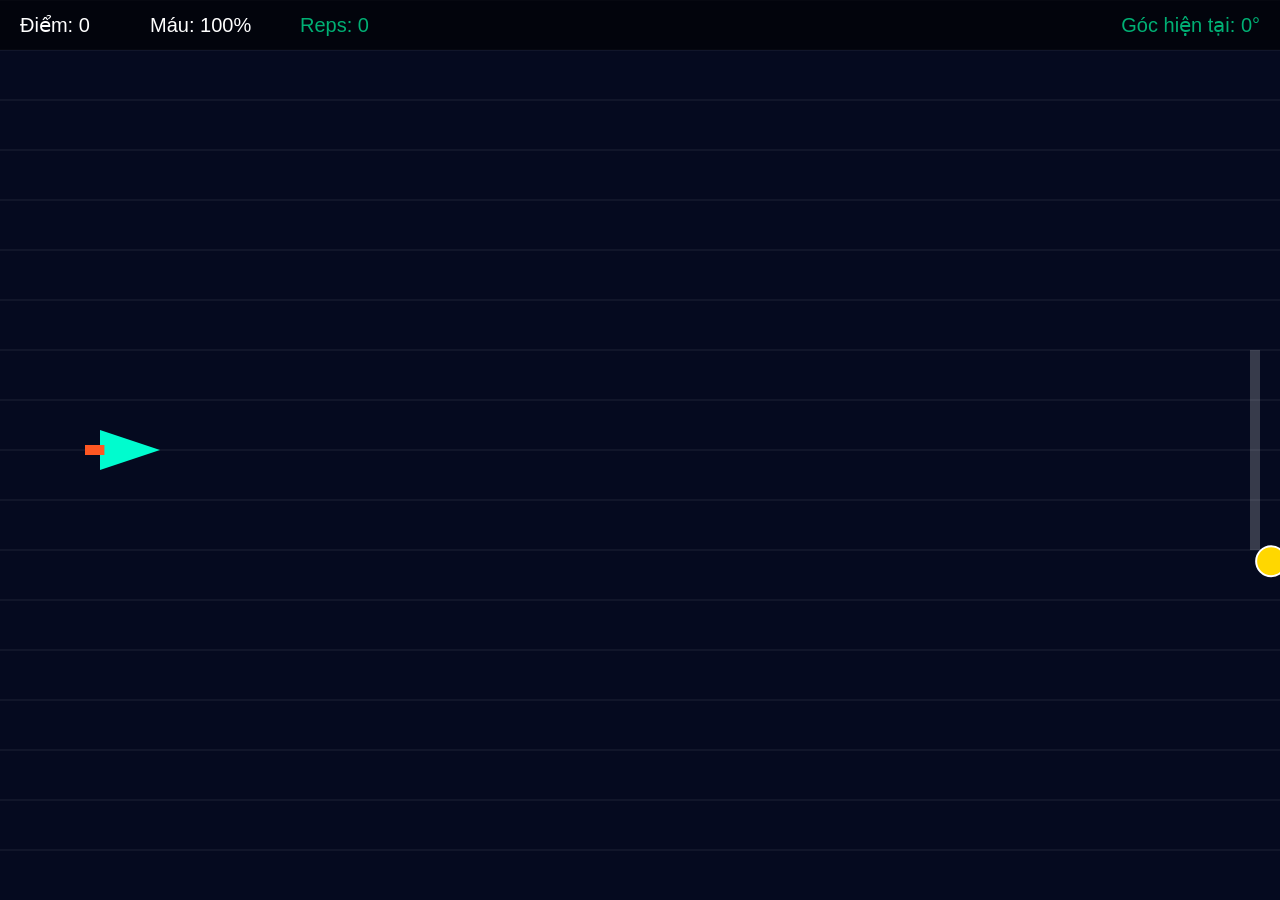
<file: index.html>
<!DOCTYPE html>
<html lang="vi">
<head>
    <meta charset="UTF-8">
    <meta name="viewport" content="width=device-width, initial-scale=1.0">
    <title>Phi Thuyền Không Gian - Dynamic ROM</title>
    <link rel="stylesheet" href="style.css">
</head>
<body>
    <div id="game-container">
        <canvas id="gameCanvas"></canvas>
        
        <div id="end-screen" class="hidden">
            <h2>HOÀN THÀNH BÀI TẬP</h2>
            <div class="stats-grid">
                <div class="stat-box">
                    <span class="stat-label">Điểm số</span>
                    <span class="stat-value" id="final-score">0</span>
                </div>
                <div class="stat-box">
                    <span class="stat-label">Số lần lặp (REPS)</span>
                    <span class="stat-value" id="final-reps">0</span>
                </div>
                <div class="stat-box">
                    <span class="stat-label">Peak ROM</span>
                    <span class="stat-value" id="final-peak-rom">0°</span>
                </div>
                <div class="stat-box">
                    <span class="stat-label">ROM Trung bình</span>
                    <span class="stat-value" id="final-avg-rom">0°</span>
                </div>
            </div>
            <button id="btn-export">Xuất Dữ Liệu Bệnh Án</button>
        </div>
    </div>

    <script src="game.js"></script>
</body>
</html>
</file>
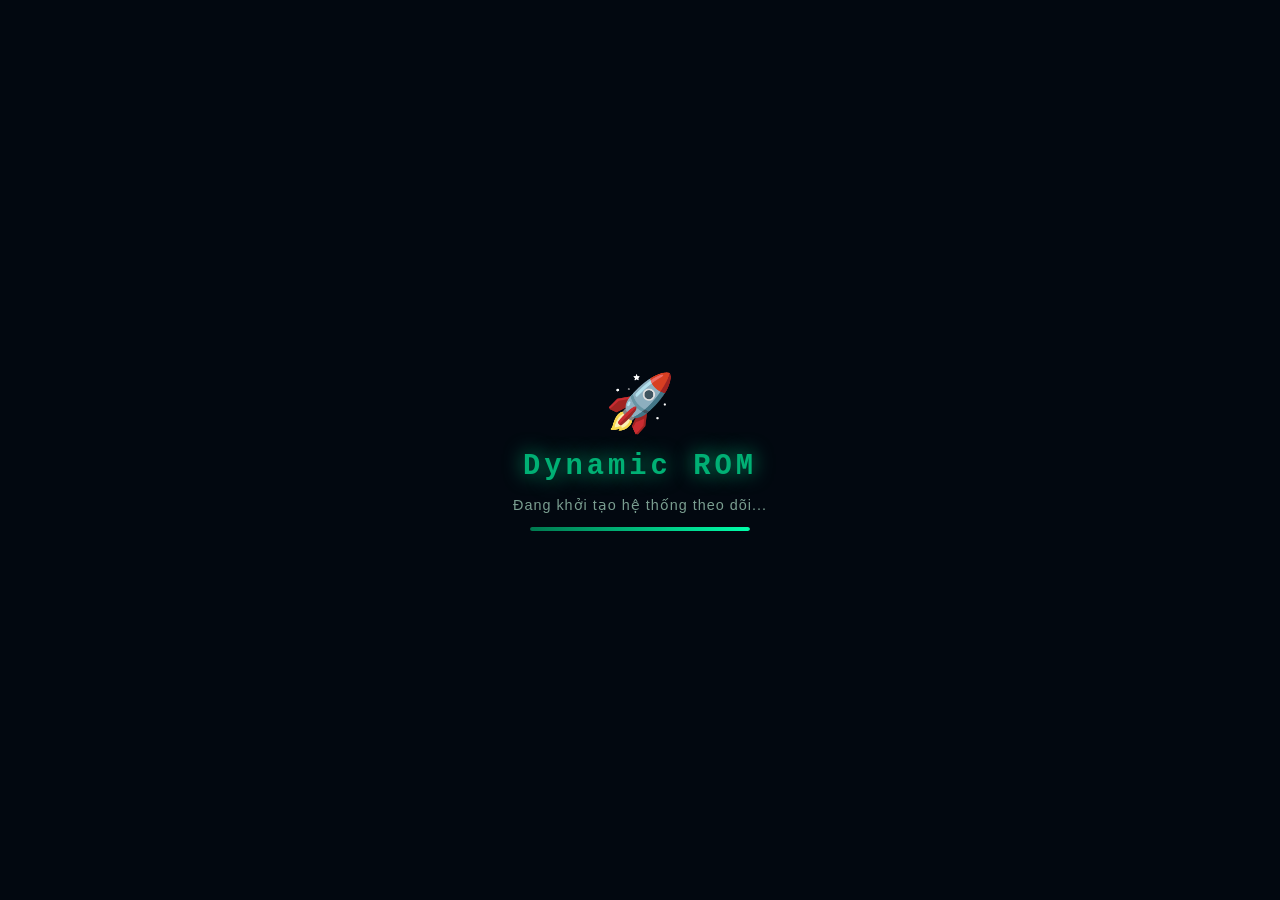
<file: game/game_dynamic.html>
<!DOCTYPE html>
<html lang="vi">
	<head>
		<meta charset="UTF-8" />
		<meta name="viewport" content="width=device-width, initial-scale=1.0" />
		<title>Phi Thuyền Không Gian – Dynamic ROM</title>
		<link rel="stylesheet" href="style.css" />
	</head>
	<body>

		<!--
       GAME CANVAS -->
		<canvas id="gameCanvas"></canvas>

		<!--
       MÀNG HÌNH TỔNG KẾT (Overlay – mặc định ẩn) -->
		<div id="summaryOverlay" class="hidden">

			<div class="summary-card">

				<!-- Header -->
				<div class="summary-header">
					<div class="header-icon">
						<svg viewBox="0 0 40 40" fill="none" xmlns="http://www.w3.org/2000/svg">
							<circle cx="20" cy="20" r="18" stroke="#00b074" stroke-width="2"/>
							<path d="M12 20h4l3-7 4 14 3-10 3 3h4" stroke="#00b074" stroke-width="2"
								  stroke-linecap="round" stroke-linejoin="round"/>
						</svg>
					</div>
					<div>
						<h1 class="summary-title">Kết Quả Phục Hồi</h1>
						<p class="summary-subtitle">Dynamic ROM – RehabTrack System</p>
					</div>
					<div class="session-badge">PHIÊN HOÀN TẤT</div>
				</div>

				<!-- Divider -->
				<div class="divider"></div>

				<!-- Stats Grid -->
				<div class="stats-grid">

					<div class="stat-card accent">
						<div class="stat-icon">🏆</div>
						<div class="stat-label">Điểm Số</div>
						<div class="stat-value" id="res-score">0</div>
						<div class="stat-unit">pts</div>
					</div>

					<div class="stat-card">
						<div class="stat-icon">🔄</div>
						<div class="stat-label">Số Lần Lặp</div>
						<div class="stat-value" id="res-reps">0</div>
						<div class="stat-unit">reps</div>
					</div>

					<div class="stat-card">
						<div class="stat-icon">📈</div>
						<div class="stat-label">Peak ROM</div>
						<div class="stat-value" id="res-peak">0°</div>
						<div class="stat-unit">góc tối đa</div>
					</div>

					<div class="stat-card">
						<div class="stat-icon">📊</div>
						<div class="stat-label">ROM Trung Bình</div>
						<div class="stat-value" id="res-avg">0°</div>
						<div class="stat-unit">trung bình</div>
					</div>

					<div class="stat-card">
						<div class="stat-icon">⏱️</div>
						<div class="stat-label">Thời Gian</div>
						<div class="stat-value" id="res-time">0s</div>
						<div class="stat-unit">phiên</div>
					</div>

					<div class="stat-card">
						<div class="stat-icon">⭐</div>
						<div class="stat-label">Đánh Giá</div>
						<div class="stat-value" id="res-grade">–</div>
						<div class="stat-unit">mức độ</div>
					</div>

				</div>

				<!-- ROM Progress Bar -->
				<div class="rom-progress-section">
					<div class="rom-label">
						<span>Tiến Độ ROM</span>
						<span id="res-rom-pct">0%</span>
					</div>
					<div class="rom-bar-track">
						<div class="rom-bar-fill" id="res-rom-bar"></div>
						<div class="rom-bar-target" id="res-rom-target"></div>
					</div>
					<div class="rom-bar-marks">
						<span>0°</span>
						<span>70°</span>
						<span>140°</span>
					</div>
				</div>

				<!-- Divider -->
				<div class="divider"></div>

				<!-- Actions -->
				<div class="action-row">
					<button class="btn-primary" onclick="restartGame()">
						↺ Chơi Lại
					</button>
				</div>

				<!-- Export feedback -->
				<div id="exportFeedback" class="export-feedback hidden">
					✓ Dữ liệu đã được gửi thành công về hệ thống
				</div>

			</div>
		</div>

		<!--
       LOADING SCREEN -->
		<div id="loadingScreen">
			<div class="loading-content">
				<div class="loading-ship">🚀</div>
				<h2>Dynamic ROM</h2>
				<p>Đang khởi tạo hệ thống theo dõi...</p>
				<div class="loading-bar">
					<div class="loading-fill"></div>
				</div>
			</div>
		</div>

		<script src="game_dynamic.js"></script>
	</body>
</html>
</file>
<file: style.css>
﻿* {
    margin: 0;
    padding: 0;
    box-sizing: border-box;
}

body, html {
    width: 100%;
    height: 100%;
    overflow: hidden;
    background-color: #050a1f; /* Màu nền vũ trụ */
    font-family: 'Segoe UI', Tahoma, Geneva, Verdana, sans-serif;
    color: white;
}

#game-container {
    position: relative;
    width: 100vw;
    height: 100vh;
}

canvas {
    display: block;
    width: 100%;
    height: 100%;
}

/* UI Màn hình kết thúc */
#end-screen {
    position: absolute;
    top: 50%;
    left: 50%;
    transform: translate(-50%, -50%);
    background: rgba(10, 25, 47, 0.95);
    border: 2px solid #00b074;
    border-radius: 12px;
    padding: 30px;
    text-align: center;
    box-shadow: 0 0 20px rgba(0, 176, 116, 0.4);
    min-width: 400px;
    z-index: 10;
}

#end-screen h2 {
    color: #00b074;
    margin-bottom: 20px;
    letter-spacing: 2px;
}

.stats-grid {
    display: grid;
    grid-template-columns: 1fr 1fr;
    gap: 15px;
    margin-bottom: 25px;
}

.stat-box {
    background: rgba(255, 255, 255, 0.05);
    padding: 15px;
    border-radius: 8px;
    border-left: 4px solid #00b074;
}

.stat-label {
    display: block;
    font-size: 12px;
    color: #8892b0;
    text-transform: uppercase;
}

.stat-value {
    display: block;
    font-size: 24px;
    font-weight: bold;
    color: #e6f1ff;
    margin-top: 5px;
}

button {
    background-color: #00b074;
    color: white;
    border: none;
    padding: 12px 24px;
    font-size: 16px;
    border-radius: 6px;
    cursor: pointer;
    transition: background 0.3s, transform 0.1s;
    font-weight: bold;
}

button:hover {
    background-color: #008a5b;
}

button:active {
    transform: scale(0.95);
}

.hidden {
    display: none !important;
}
</file>
<file: game/style.css>
﻿/* ═══════════════════════════════════════════════════════════════
   RESET & BASE
═══════════════════════════════════════════════════════════════ */
*, *::before, *::after {
  margin: 0;
  padding: 0;
  box-sizing: border-box;
}

:root {
  --accent:       #00b074;
  --accent-glow:  #00ffaa;
  --accent-dark:  #007a50;
  --bg-deep:      #020810;
  --bg-card:      #0d1b2a;
  --bg-card2:     #112233;
  --border:       rgba(0, 176, 116, 0.25);
  --border-light: rgba(255,255,255,0.07);
  --text-primary: #e8f4f0;
  --text-muted:   #7a9e90;
  --danger:       #ff4757;
  --warning:      #ffa502;
  --info:         #1e90ff;
  --gold:         #ffd700;

  --font-display: 'Courier New', 'Lucida Console', monospace;
  --font-body:    'Segoe UI', 'Helvetica Neue', Arial, sans-serif;

  --radius-sm:  6px;
  --radius-md:  12px;
  --radius-lg:  20px;
  --shadow-glow: 0 0 24px rgba(0,176,116,.35), 0 8px 32px rgba(0,0,0,.6);
}

html, body {
  width: 100%;
  height: 100%;
  overflow: hidden;
  background: var(--bg-deep);
  color: var(--text-primary);
  font-family: var(--font-body);
  -webkit-font-smoothing: antialiased;
}

/* ═══════════════════════════════════════════════════════════════
   CANVAS
═══════════════════════════════════════════════════════════════ */
#gameCanvas {
  display: block;
  width: 100vw;
  height: 100vh;
  cursor: crosshair;
}

/* ═══════════════════════════════════════════════════════════════
   UTILITY
═══════════════════════════════════════════════════════════════ */
.hidden { display: none !important; }

/* ═══════════════════════════════════════════════════════════════
   LOADING SCREEN
═══════════════════════════════════════════════════════════════ */
#loadingScreen {
  position: fixed;
  inset: 0;
  background: var(--bg-deep);
  display: flex;
  align-items: center;
  justify-content: center;
  z-index: 200;
  transition: opacity .6s ease;
}

#loadingScreen.fade-out {
  opacity: 0;
  pointer-events: none;
}

.loading-content {
  text-align: center;
  display: flex;
  flex-direction: column;
  align-items: center;
  gap: 14px;
}

.loading-ship {
  font-size: 3.5rem;
  animation: rocketBounce 1s ease-in-out infinite alternate;
}

@keyframes rocketBounce {
  from { transform: translateY(0) rotate(-5deg); }
  to   { transform: translateY(-16px) rotate(5deg); }
}

.loading-content h2 {
  font-family: var(--font-display);
  font-size: 1.8rem;
  color: var(--accent);
  letter-spacing: 4px;
  text-shadow: 0 0 20px var(--accent);
}

.loading-content p {
  color: var(--text-muted);
  font-size: .9rem;
  letter-spacing: 1px;
}

.loading-bar {
  width: 220px;
  height: 4px;
  background: rgba(255,255,255,.08);
  border-radius: 99px;
  overflow: hidden;
}

.loading-fill {
  height: 100%;
  width: 0%;
  background: linear-gradient(90deg, var(--accent-dark), var(--accent-glow));
  border-radius: 99px;
  animation: loadProgress 1.8s ease-in-out forwards;
  box-shadow: 0 0 8px var(--accent-glow);
}

@keyframes loadProgress {
  0%   { width: 0%; }
  70%  { width: 80%; }
  100% { width: 100%; }
}

/* ═══════════════════════════════════════════════════════════════
   SUMMARY OVERLAY (backdrop)
═══════════════════════════════════════════════════════════════ */
#summaryOverlay {
  position: fixed;
  inset: 0;
  background: rgba(2, 8, 16, 0.88);
  backdrop-filter: blur(12px) saturate(0.7);
  display: flex;
  align-items: center;
  justify-content: center;
  z-index: 100;
  animation: overlayIn .4s ease;
}

@keyframes overlayIn {
  from { opacity: 0; }
  to   { opacity: 1; }
}

/* ═══════════════════════════════════════════════════════════════
   SUMMARY CARD
═══════════════════════════════════════════════════════════════ */
.summary-card {
  background: linear-gradient(145deg, #0d1b2a, #0a1520);
  border: 1px solid var(--border);
  border-radius: var(--radius-lg);
  padding: 32px 36px;
  max-width: 640px;
  width: calc(100vw - 40px);
  max-height: calc(100vh - 40px);
  overflow-y: auto;
  box-shadow: var(--shadow-glow);
  animation: cardSlide .4s cubic-bezier(.22,1,.36,1);
  scrollbar-width: thin;
  scrollbar-color: var(--accent-dark) transparent;
}

.summary-card::-webkit-scrollbar { width: 4px; }
.summary-card::-webkit-scrollbar-thumb {
  background: var(--accent-dark);
  border-radius: 99px;
}

@keyframes cardSlide {
  from { transform: translateY(24px) scale(.97); opacity: 0; }
  to   { transform: translateY(0)    scale(1);   opacity: 1; }
}

/* ─── Header ─── */
.summary-header {
  display: flex;
  align-items: center;
  gap: 14px;
  margin-bottom: 4px;
}

.header-icon svg {
  width: 40px;
  height: 40px;
  filter: drop-shadow(0 0 8px var(--accent));
}

.summary-title {
  font-family: var(--font-display);
  font-size: 1.35rem;
  color: var(--text-primary);
  letter-spacing: 2px;
  line-height: 1.2;
}

.summary-subtitle {
  font-size: .72rem;
  color: var(--text-muted);
  letter-spacing: 1px;
  margin-top: 2px;
}

.session-badge {
  margin-left: auto;
  background: linear-gradient(135deg, var(--accent-dark), var(--accent));
  color: #fff;
  font-size: .65rem;
  font-weight: 700;
  letter-spacing: 1.5px;
  padding: 4px 10px;
  border-radius: 99px;
  white-space: nowrap;
  box-shadow: 0 0 14px rgba(0,176,116,.45);
}

/* ─── Divider ─── */
.divider {
  height: 1px;
  background: linear-gradient(90deg,
    transparent,
    rgba(0,176,116,.4) 30%,
    rgba(0,176,116,.4) 70%,
    transparent
  );
  margin: 18px 0;
}

/* ═══════════════════════════════════════════════════════════════
   STATS GRID
═══════════════════════════════════════════════════════════════ */
.stats-grid {
  display: grid;
  grid-template-columns: repeat(3, 1fr);
  gap: 12px;
  margin-bottom: 20px;
}

.stat-card {
  background: rgba(255,255,255,.03);
  border: 1px solid var(--border-light);
  border-radius: var(--radius-md);
  padding: 14px 12px;
  display: flex;
  flex-direction: column;
  align-items: center;
  text-align: center;
  transition: border-color .25s, transform .25s;
  position: relative;
  overflow: hidden;
}

.stat-card::before {
  content: '';
  position: absolute;
  inset: 0;
  background: linear-gradient(135deg, rgba(0,176,116,.04), transparent);
  pointer-events: none;
}

.stat-card:hover {
  border-color: rgba(0,176,116,.4);
  transform: translateY(-2px);
}

.stat-card.accent {
  border-color: rgba(0,176,116,.5);
  background: rgba(0,176,116,.07);
}

.stat-card.accent .stat-value {
  color: var(--accent-glow);
  text-shadow: 0 0 16px var(--accent);
}

.stat-icon {
  font-size: 1.3rem;
  margin-bottom: 6px;
}

.stat-label {
  font-size: .68rem;
  color: var(--text-muted);
  letter-spacing: .8px;
  text-transform: uppercase;
  margin-bottom: 4px;
}

.stat-value {
  font-family: var(--font-display);
  font-size: 1.6rem;
  font-weight: 700;
  color: var(--text-primary);
  line-height: 1;
}

.stat-unit {
  font-size: .62rem;
  color: var(--text-muted);
  margin-top: 3px;
  letter-spacing: .5px;
}

/* ═══════════════════════════════════════════════════════════════
   ROM PROGRESS
═══════════════════════════════════════════════════════════════ */
.rom-progress-section {
  margin-bottom: 4px;
}

.rom-label {
  display: flex;
  justify-content: space-between;
  font-size: .75rem;
  color: var(--text-muted);
  margin-bottom: 8px;
  letter-spacing: .5px;
}

#res-rom-pct {
  color: var(--accent);
  font-weight: 700;
  font-family: var(--font-display);
}

.rom-bar-track {
  height: 10px;
  background: rgba(255,255,255,.05);
  border-radius: 99px;
  overflow: visible;
  position: relative;
  border: 1px solid var(--border-light);
}

.rom-bar-fill {
  height: 100%;
  width: 0%;
  background: linear-gradient(90deg, var(--accent-dark), var(--accent-glow));
  border-radius: 99px;
  transition: width .8s cubic-bezier(.22,1,.36,1);
  box-shadow: 0 0 10px rgba(0,255,170,.4);
  position: relative;
}

.rom-bar-fill::after {
  content: '';
  position: absolute;
  right: 0;
  top: 50%;
  transform: translateY(-50%);
  width: 14px;
  height: 14px;
  background: var(--accent-glow);
  border-radius: 50%;
  box-shadow: 0 0 12px var(--accent-glow);
}

.rom-bar-target {
  position: absolute;
  top: -4px;
  height: 18px;
  width: 2px;
  background: var(--warning);
  border-radius: 1px;
  box-shadow: 0 0 8px var(--warning);
}

.rom-bar-marks {
  display: flex;
  justify-content: space-between;
  font-size: .6rem;
  color: rgba(255,255,255,.25);
  margin-top: 4px;
}

/* ═══════════════════════════════════════════════════════════════
   BUTTONS
═══════════════════════════════════════════════════════════════ */
.action-row {
  display: flex;
  gap: 12px;
  align-items: center;
  justify-content: flex-end;
  flex-wrap: wrap;
}

.btn-primary,
.btn-secondary {
  display: inline-flex;
  align-items: center;
  gap: 8px;
  padding: 11px 22px;
  border-radius: var(--radius-md);
  font-size: .85rem;
  font-weight: 600;
  letter-spacing: .5px;
  cursor: pointer;
  border: none;
  transition: all .2s ease;
  text-decoration: none;
  white-space: nowrap;
}

.btn-primary {
  background: linear-gradient(135deg, var(--accent-dark), var(--accent));
  color: #fff;
  box-shadow: 0 4px 20px rgba(0,176,116,.35);
}

.btn-primary:hover {
  background: linear-gradient(135deg, var(--accent), var(--accent-glow));
  box-shadow: 0 4px 28px rgba(0,255,170,.5);
  transform: translateY(-1px);
}

.btn-primary:active { transform: translateY(1px); }

.btn-secondary {
  background: rgba(255,255,255,.05);
  color: var(--text-muted);
  border: 1px solid var(--border-light);
}

.btn-secondary:hover {
  background: rgba(255,255,255,.1);
  color: var(--text-primary);
  border-color: rgba(255,255,255,.2);
}

/* ─── Export feedback ─── */
.export-feedback {
  margin-top: 12px;
  text-align: center;
  font-size: .8rem;
  color: var(--accent);
  letter-spacing: .5px;
  padding: 8px;
  background: rgba(0,176,116,.1);
  border: 1px solid rgba(0,176,116,.3);
  border-radius: var(--radius-sm);
  animation: fadeIn .3s ease;
}

@keyframes fadeIn {
  from { opacity: 0; transform: translateY(4px); }
  to   { opacity: 1; transform: translateY(0); }
}

/* ═══════════════════════════════════════════════════════════════
   RESPONSIVE
═══════════════════════════════════════════════════════════════ */
@media (max-width: 500px) {
  .stats-grid { grid-template-columns: repeat(2, 1fr); }
  .summary-card { padding: 22px 18px; }
  .summary-title { font-size: 1.1rem; }
  .session-badge { display: none; }
}
</file>
